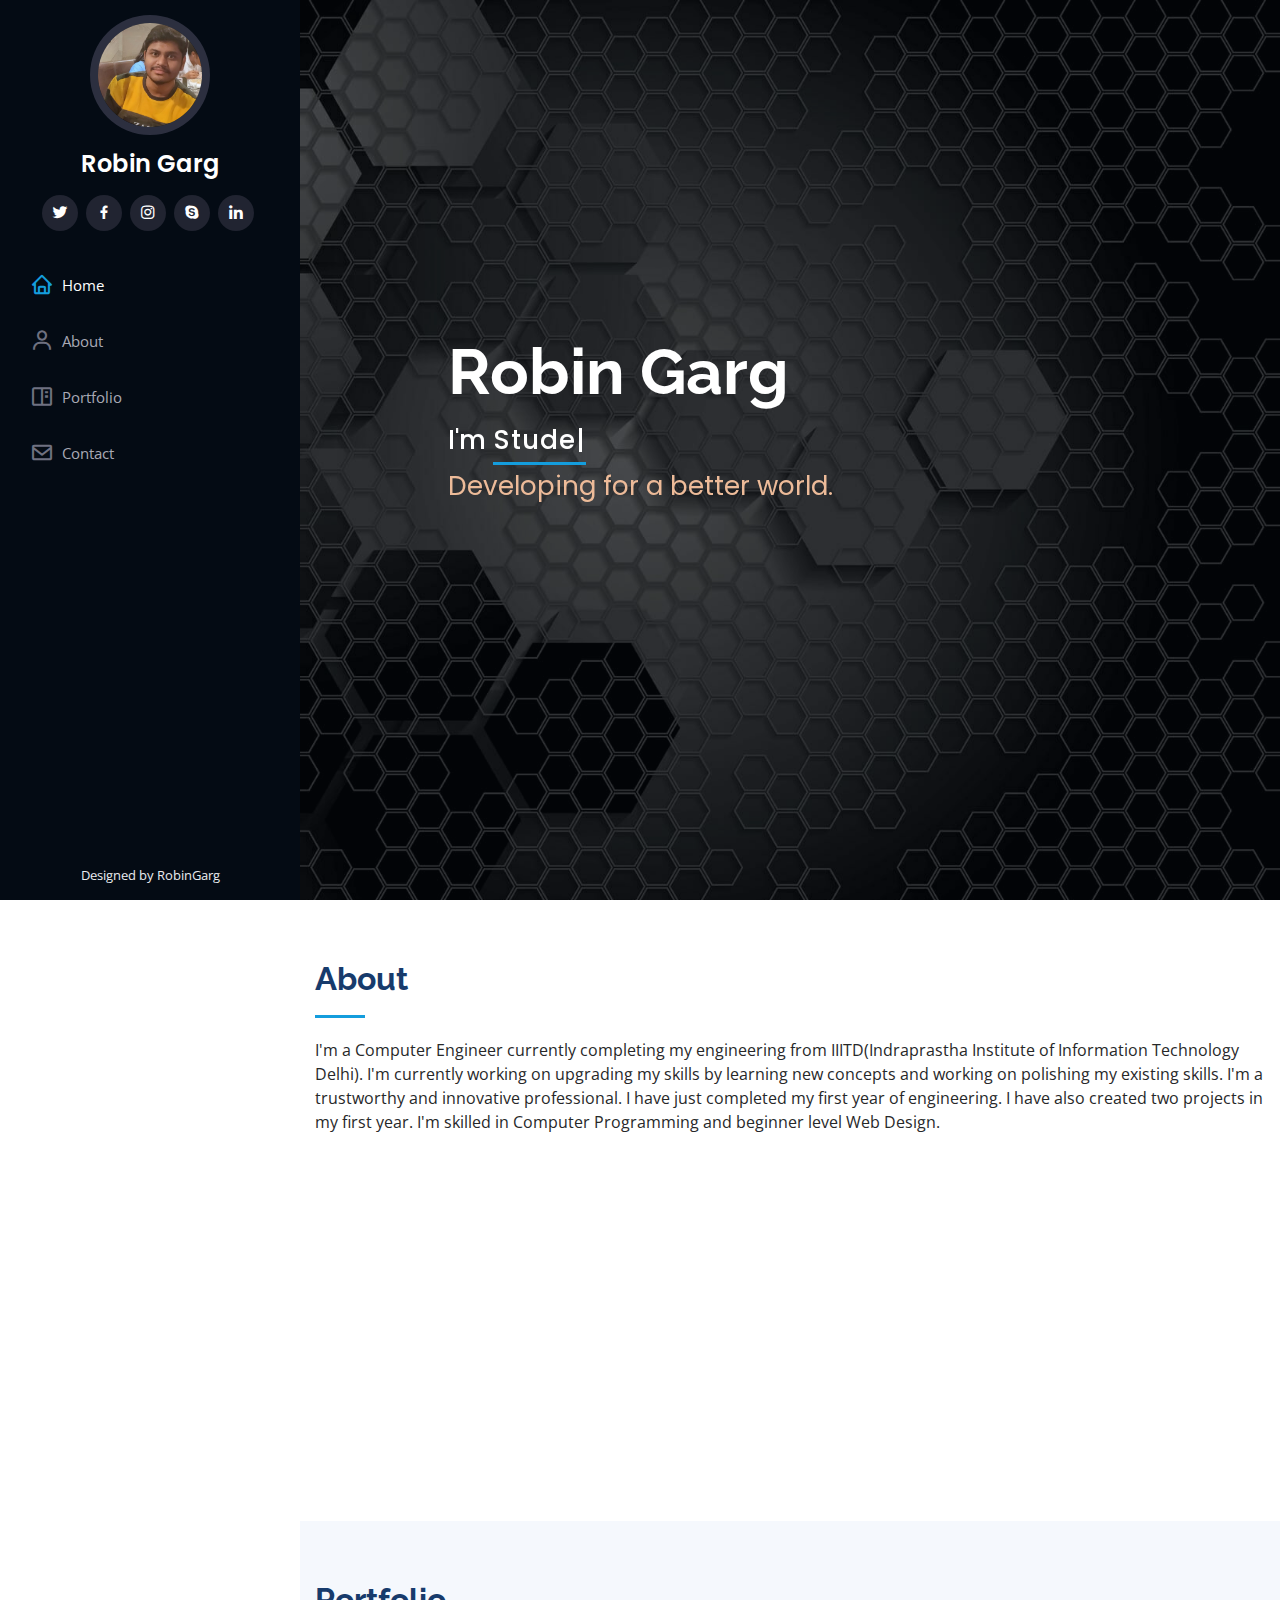
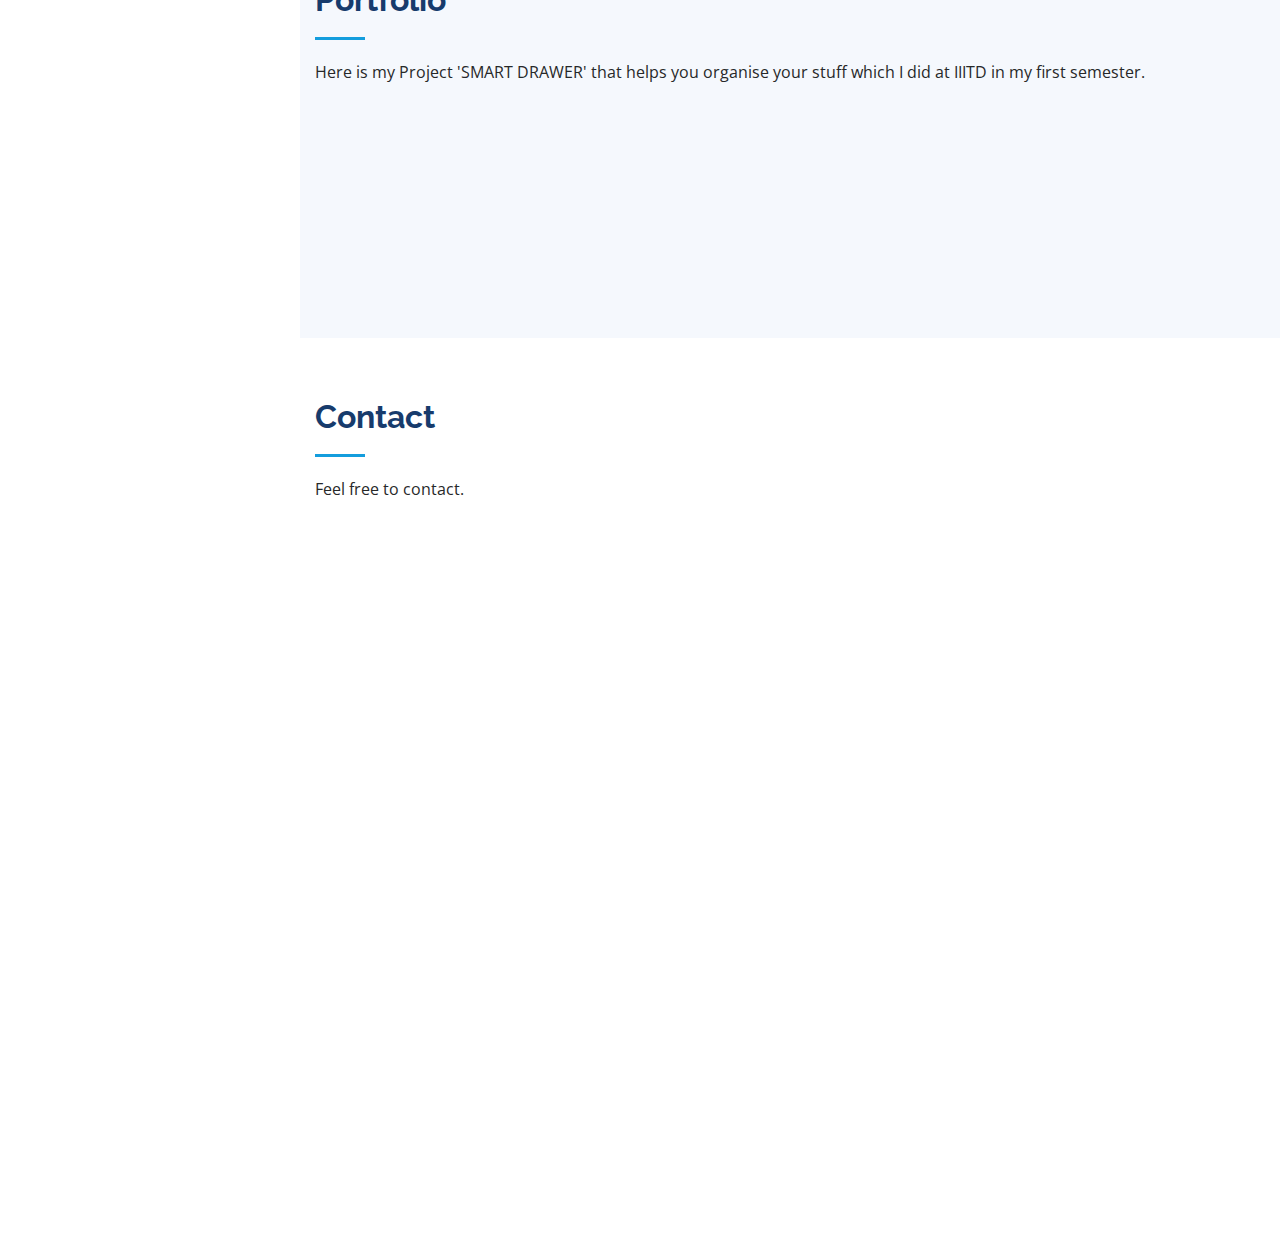
<file: index.html>
<!DOCTYPE html>
<html lang="en">

<head>
  <meta charset="utf-8">
  <meta content="width=device-width, initial-scale=1.0" name="viewport">

  <title>Robin Garg</title>
  <meta content="" name="descriptison">
  <meta content="" name="keywords">

  <!-- Favicons -->
  <link href="assets/img/favicon.jpg" rel="icon">
  <link href="assets/img/apple-touch-icon.jpg" rel="apple-touch-icon">

  <!-- Google Fonts -->
  <link href="https://fonts.googleapis.com/css?family=Open+Sans:300,300i,400,400i,600,600i,700,700i|Raleway:300,300i,400,400i,500,500i,600,600i,700,700i|Poppins:300,300i,400,400i,500,500i,600,600i,700,700i" rel="stylesheet">

  <!-- Vendor CSS Files -->
  <link href="assets/vendor/bootstrap/css/bootstrap.min.css" rel="stylesheet">
  <link href="assets/vendor/icofont/icofont.min.css" rel="stylesheet">
  <link href="assets/vendor/boxicons/css/boxicons.min.css" rel="stylesheet">
  <link href="assets/vendor/venobox/venobox.css" rel="stylesheet">
  <link href="assets/vendor/owl.carousel/assets/owl.carousel.min.css" rel="stylesheet">
  <link href="assets/vendor/aos/aos.css" rel="stylesheet">

  <!-- Template Main CSS File -->
  <link href="assets/css/style.css" rel="stylesheet">


</head>

<body>

  <!-- ======= Mobile nav toggle button ======= -->
  <button type="button" class="mobile-nav-toggle d-xl-none"><i class="icofont-navigation-menu"></i></button>

  <!-- ======= Header ======= -->
  <header id="header">
    <div class="d-flex flex-column">

      <div class="profile">
        <img src="assets/img/profile-img.jpeg" alt="" class="img-fluid rounded-circle">
        <h1 class="text-light"><a href="index.html">Robin Garg</a></h1>
        <div class="social-links mt-3 text-center">
          <a href="#" class="twitter"><i class="bx bxl-twitter"></i></a>
          <a href="#" class="facebook"><i class="bx bxl-facebook"></i></a>
          <a href="https://www.instagram.com/robiin_garg/" class="instagram"><i class="bx bxl-instagram"></i></a>
          <a href="#" class="google-plus"><i class="bx bxl-skype"></i></a>
          <a href="https://www.linkedin.com/in/robin-garg-86578b197/" class="linkedin"><i class="bx bxl-linkedin"></i></a>
        </div>
      </div>

      <nav class="nav-menu">
        <ul>
          <li class="active"><a href="index.html"><i class="bx bx-home"></i> <span>Home</span></a></li>
          <li><a href="#about"><i class="bx bx-user"></i> <span>About</span></a></li>
          <!-- <li><a href="#resume"><i class="bx bx-file-blank"></i> <span>Resume</span></a></li> -->
          <li><a href="#portfolio"><i class="bx bx-book-content"></i> Portfolio</a></li>
          <!-- <li><a href="#services"><i class="bx bx-server"></i> Services</a></li> -->
          <li><a href="#contact"><i class="bx bx-envelope"></i> Contact</a></li>

        </ul>
      </nav><!-- .nav-menu -->
      <button type="button" class="mobile-nav-toggle d-xl-none"><i class="icofont-navigation-menu"></i></button>

    </div>
  </header><!-- End Header -->

  <!-- ======= Hero Section ======= -->
  <section id="hero" class="d-flex flex-column justify-content-center align-items-center">
    <div class="hero-container" data-aos="fade-in">
      <h1>Robin Garg</h1>
      <h2>I'm <span class="typed" data-typed-items="Student, Developer"></span></h2>
      <p>Developing for a better world.</p>
    </div>
  </section><!-- End Hero -->

  <main id="main">

    <!-- ======= About Section ======= -->
    <section id="about" class="about">
      <div class="container">

        <div class="section-title">
          <h2>About</h2>
          <p>I'm a Computer Engineer currently completing my engineering from IIITD(Indraprastha Institute of Information Technology Delhi). I'm currently working on upgrading my skills by learning new concepts and working on polishing my existing skills. I'm a trustworthy and innovative professional. I have just completed my first year of engineering. I have also created two projects in my first year. I'm skilled in Computer Programming and beginner level Web Design. </p>
        </div>

        <div class="row">
          <div class="col-lg-4" data-aos="fade-right">
            <img src="assets/img/profile-img.jpeg" class="img-fluid" alt="">
          </div>
          <div class="col-lg-8 pt-4 pt-lg-0 content" data-aos="fade-left">
            <h3> Developer.</h3>
            
            <div class="row">
              <div class="col-lg-6">
                <ul>
                  <li><i class="icofont-rounded-right"></i> <strong>Birthday:</strong> 13 June 2000</li>
                  <li><i class="icofont-rounded-right"></i> <strong>Website:</strong> www.Robin-Garg23.github.io</li>
                  <li><i class="icofont-rounded-right"></i> <strong>Phone:</strong> +9196 5413 8482</li>
                  
                </ul>
              </div>
              <div class="col-lg-6">
                <ul>
                  <li><i class="icofont-rounded-right"></i> <strong>Age:</strong> 20</li>
                  <li><i class="icofont-rounded-right"></i> <strong>Degree:</strong> B.tech</li>
                  <li><i class="icofont-rounded-right"></i> <strong>City:</strong>New Delhi, India</li>
                  
                </ul>
              </div>
            </div>
            <p>
              
            </p>
          </div>
        </div>

      </div>
    </section><!-- End About Section -->

    <!-- ======= Portfolio Section ======= --> 
    <section id="portfolio" class="portfolio section-bg">
      <div class="container">

        <div class="section-title">
          <h2>Portfolio</h2>
          <p>Here is my Project 'SMART DRAWER' that helps you organise your stuff which I did at IIITD in my first semester. </p>
        </div>

        <div class="row portfolio-container" data-aos="fade-up" data-aos-delay="100">

          <div class="col-lg-4 col-md-6 portfolio-item ">
            <div class="portfolio-wrap">
              <img src="assets/img/portfolio/portfolio-1.png" class="img-fluid" alt="">

              <div class="portfolio-links">
                <a href="assets/img/portfolio/portfolio-1.png" data-gall="portfolioGallery" class="venobox" title="Zoom"><i class="bx bx-plus"></i></a>
                <a href="Major-Project.html" title="More Details"><i class="bx bx-link"></i></a>
              </div>
            </div>
          </div>

          

        </div>

      </div>
    </section> <!-- End Portfolio Section -->

    <!-- ======= Contact Section ======= -->
    <section id="contact" class="contact">
      <div class="container">

        <div class="section-title">
          <h2>Contact</h2>
          <p>Feel free to contact.</p>
        </div>

        <div class="row" data-aos="fade-in">

          <div class="col-lg-5 d-flex align-items-stretch">
            <div class="info">
              <div class="address">
                <i class="icofont-google-map"></i>
                <h4>Location:</h4>
                <p>New Delhi, India, 110062</p>
              </div>

              <div class="email">
                <i class="icofont-envelope"></i>
                <h4>Email:</h4>
                <p>Robin19092@iiitd.ac.in</p>
              </div>

             <!--  <div class="phone">
                <i class="icofont-phone"></i>
                <h4>Call:</h4>
                <p>+1 5589 55488 55s</p>
              </div> -->

              <iframe src="https://maps.google.com/maps?width=100%&height=600&hl=en&q=New%20Delhi+(Your%20Business%20Name)&ie=UTF8&t=&z=14&iwloc=B&output=embed" frameborder="0" style="border:0; width: 100%; height: 290px;" allowfullscreen></iframe>

            </div>

          </div>

          <div class="col-lg-7 mt-5 mt-lg-0 d-flex align-items-stretch">
            <form action="forms/contact.php" method="post" role="form" class="php-email-form">
              <div class="form-row">
                <div class="form-group col-md-6">
                  <label for="name">Your Name</label>
                  <input type="text" name="name" class="form-control" id="name" data-rule="minlen:4" data-msg="Please enter at least 4 chars" />
                  <div class="validate"></div>
                </div>
                <div class="form-group col-md-6">
                  <label for="name">Your Email</label>
                  <input type="email" class="form-control" name="email" id="email" data-rule="email" data-msg="Please enter a valid email" />
                  <div class="validate"></div>
                </div>
              </div>
              <div class="form-group">
                <label for="name">Subject</label>
                <input type="text" class="form-control" name="subject" id="subject" data-rule="minlen:4" data-msg="Please enter at least 8 chars of subject" />
                <div class="validate"></div>
              </div>
              <div class="form-group">
                <label for="name">Message</label>
                <textarea class="form-control" name="message" rows="10" data-rule="required" data-msg="Please write something for us"></textarea>
                <div class="validate"></div>
              </div>
              <div class="mb-3">
                <div class="loading">Loading</div>
                <div class="error-message"></div>
                <div class="sent-message">Your message has been sent. Thank you!</div>
              </div>
              <div class="text-center"><button type="submit">Send Message</button></div>
            </form>
          </div>

        </div>

      </div>
    </section><!-- End Contact Section -->

  </main><!-- End #main -->

  <!-- ======= Footer ======= -->
  <footer id="footer">
    <div class="container">
      <!-- <div class="copyright">
        &copy; Copyright <strong><span>iPortfolio</span></strong>
      </div> -->
      <div class="credits">
    
        Designed by RobinGarg
      </div>
    </div>
  </footer><!-- End  Footer -->

  <a href="#" class="back-to-top"><i class="icofont-simple-up"></i></a>

  <!-- Vendor JS Files -->
  <script src="assets/vendor/jquery/jquery.min.js"></script>
  <script src="assets/vendor/bootstrap/js/bootstrap.bundle.min.js"></script>
  <script src="assets/vendor/jquery.easing/jquery.easing.min.js"></script>
  <script src="assets/vendor/php-email-form/validate.js"></script>
  <script src="assets/vendor/waypoints/jquery.waypoints.min.js"></script>
  <script src="assets/vendor/counterup/counterup.min.js"></script>
  <script src="assets/vendor/isotope-layout/isotope.pkgd.min.js"></script>
  <script src="assets/vendor/venobox/venobox.min.js"></script>
  <script src="assets/vendor/owl.carousel/owl.carousel.min.js"></script>
  <script src="assets/vendor/typed.js/typed.min.js"></script>
  <script src="assets/vendor/aos/aos.js"></script>

  <!-- Template Main JS File -->
  <script src="assets/js/main.js"></script>

</body>

</html>
</file>
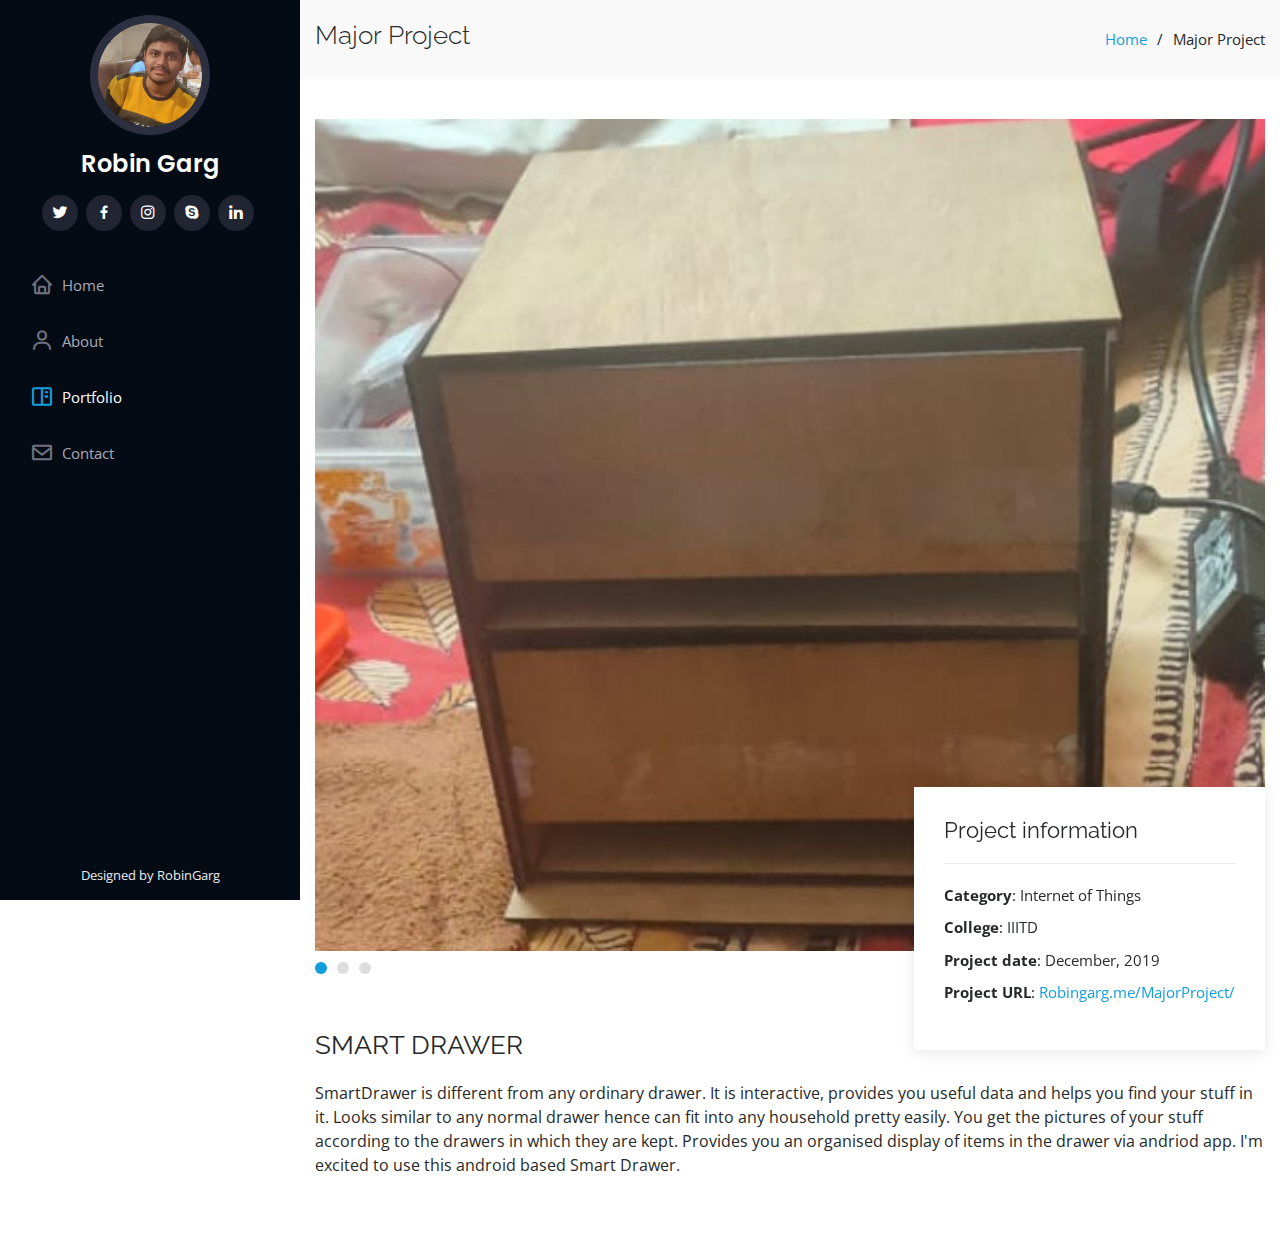
<file: Major-Project.html>
<!DOCTYPE html>
<html lang="en">

<head>
  <meta charset="utf-8">
  <meta content="width=device-width, initial-scale=1.0" name="viewport">

  <title>Major Project</title>
  <meta content="" name="descriptison">
  <meta content="" name="keywords">

  <!-- Favicons -->
  <link href="assets/img/favicon.jpg" rel="icon">
  <link href="assets/img/apple-touch-icon.jpg" rel="apple-touch-icon">

  <!-- Google Fonts -->
  <link href="https://fonts.googleapis.com/css?family=Open+Sans:300,300i,400,400i,600,600i,700,700i|Raleway:300,300i,400,400i,500,500i,600,600i,700,700i|Poppins:300,300i,400,400i,500,500i,600,600i,700,700i" rel="stylesheet">

  <!-- Vendor CSS Files -->
  <link href="assets/vendor/bootstrap/css/bootstrap.min.css" rel="stylesheet">
  <link href="assets/vendor/icofont/icofont.min.css" rel="stylesheet">
  <link href="assets/vendor/boxicons/css/boxicons.min.css" rel="stylesheet">
  <link href="assets/vendor/venobox/venobox.css" rel="stylesheet">
  <link href="assets/vendor/owl.carousel/assets/owl.carousel.min.css" rel="stylesheet">
  <link href="assets/vendor/aos/aos.css" rel="stylesheet">

  <!-- Template Main CSS File -->
  <link href="assets/css/style.css" rel="stylesheet">

  <!-- =======================================================
  * Template Name: iPortfolio - v1.3.0
  * Template URL: https://bootstrapmade.com/iportfolio-bootstrap-portfolio-websites-template/
  * Author: BootstrapMade.com
  * License: https://bootstrapmade.com/license/
  ======================================================== -->
</head>

<body>

  <!-- ======= Mobile nav toggle button ======= -->
  <button type="button" class="mobile-nav-toggle d-xl-none"><i class="icofont-navigation-menu"></i></button>

  <!-- ======= Header ======= -->
  <header id="header">
    <div class="d-flex flex-column">

      <div class="profile">
        <img src="assets/img/profile-img.jpeg" alt="" class="img-fluid rounded-circle">
        <h1 class="text-light"><a href="index.html">Robin Garg</a></h1>
        <div class="social-links mt-3 text-center">
          <a href="#" class="twitter"><i class="bx bxl-twitter"></i></a>
          <a href="#" class="facebook"><i class="bx bxl-facebook"></i></a>
          <a href="https://www.instagram.com/robiin_garg/" class="instagram"><i class="bx bxl-instagram"></i></a>
          <a href="#" class="google-plus"><i class="bx bxl-skype"></i></a>
          <a href="https://www.linkedin.com/in/robin-garg-86578b197/" class="linkedin"><i class="bx bxl-linkedin"></i></a>
        </div>
      </div>

      <nav class="nav-menu">
        <ul>
          <li><a href="index.html"><i class="bx bx-home"></i> <span>Home</span></a></li>
          <li><a href="#about"><i class="bx bx-user"></i> <span>About</span></a></li>
          <!-- <li><a href="#resume"><i class="bx bx-file-blank"></i> <span>Resume</span></a></li> -->
          <li class="active"><a href="#portfolio"><i class="bx bx-book-content"></i> Portfolio</a></li>
          
          <!-- <li><a href="#services"><i class="bx bx-server"></i> Services</a></li> -->
          <li><a href="#contact"><i class="bx bx-envelope"></i> Contact</a></li>

        </ul>
      </nav><!-- .nav-menu -->
      <button type="button" class="mobile-nav-toggle d-xl-none"><i class="icofont-navigation-menu"></i></button>

    </div>
  </header><!-- End Header -->

  <main id="main">

    <!-- ======= Breadcrumbs ======= -->
    <section id="breadcrumbs" class="breadcrumbs">
      <div class="container">

        <div class="d-flex justify-content-between align-items-center">
          <h2>Major Project</h2>
          <ol>
            <li><a href="index.html">Home</a></li>
            <li>Major Project</li>
          </ol>
        </div>

      </div>
    </section><!-- End Breadcrumbs -->

    <!-- ======= Portfolio Details Section ======= -->
    <section id="portfolio-details" class="portfolio-details">
      <div class="container">

        <div class="portfolio-details-container">

          <div class="owl-carousel portfolio-details-carousel">
            <img src="assets/img/portfolio-details-1.png" class="img-fluid" alt="">
            <img src="assets/img/portfolio-details-2.png" class="img-fluid" alt="">
            <img src="assets/img/portfolio-details-3.png" class="img-fluid" alt="">
          </div>

          <div class="portfolio-info">
            <h3>Project information</h3>
            <ul>
              <li><strong>Category</strong>: Internet of Things</li>
              <li><strong>College</strong>: IIITD</li>
              <li><strong>Project date</strong>: December, 2019</li>
              <li><strong>Project URL</strong>: <a href="https://utkarshdubey.me/MajorProject/">Robingarg.me/MajorProject/</a></li>
            </ul>
          </div>

        </div>

        <div class="portfolio-description">
          <h2>SMART DRAWER </h2>
          <p>
            SmartDrawer is different from any ordinary drawer. It is interactive, provides you useful data and helps you find your stuff in it. Looks similar to any normal drawer hence can fit into any household pretty easily. You get the pictures of your stuff according to the drawers in which they are kept. Provides you an organised display of items in the drawer via andriod app. I'm excited to use this android based Smart Drawer.
          </p>
        </div>

      </div>
    </section><!-- End Portfolio Details Section -->

  </main><!-- End #main -->

  <!-- ======= Footer ======= -->
  <footer id="footer">
    <div class="container">
      <!-- <div class="copyright">
        &copy; Copyright <strong><span>iPortfolio</span></strong>
      </div> -->
      <div class="credits">
    
        Designed by RobinGarg
      </div>
    </div>
  </footer><!-- End  Footer -->

  <a href="#" class="back-to-top"><i class="icofont-simple-up"></i></a>

  <!-- Vendor JS Files -->
  <script src="assets/vendor/jquery/jquery.min.js"></script>
  <script src="assets/vendor/bootstrap/js/bootstrap.bundle.min.js"></script>
  <script src="assets/vendor/jquery.easing/jquery.easing.min.js"></script>
  <script src="assets/vendor/php-email-form/validate.js"></script>
  <script src="assets/vendor/waypoints/jquery.waypoints.min.js"></script>
  <script src="assets/vendor/counterup/counterup.min.js"></script>
  <script src="assets/vendor/isotope-layout/isotope.pkgd.min.js"></script>
  <script src="assets/vendor/venobox/venobox.min.js"></script>
  <script src="assets/vendor/owl.carousel/owl.carousel.min.js"></script>
  <script src="assets/vendor/typed.js/typed.min.js"></script>
  <script src="assets/vendor/aos/aos.js"></script>

  <!-- Template Main JS File -->
  <script src="assets/js/main.js"></script>

</body>

</html>
</file>
<file: assets/vendor/venobox/venobox.css>
/* ------ venobox.css --------*/
.vbox-overlay *, .vbox-overlay *:before, .vbox-overlay *:after{
    -webkit-backface-visibility: hidden;
    -webkit-box-sizing:border-box;
    -moz-box-sizing:border-box;
    box-sizing:border-box;
}
.vbox-overlay * { 
    -webkit-backface-visibility: visible;
    backface-visibility: visible;
}
.vbox-overlay{
    display: -webkit-flex;
    display: flex;
    -webkit-flex-direction: column;
    flex-direction: column;
    -webkit-justify-content: center;
    justify-content: center;
    -webkit-align-items: center;
    align-items: center;
    position: fixed;
    left: 0;
    top: 0;
    bottom: 0;
    right: 0;
    z-index: 999999;
}

/* ----- navigation ----- */
.vbox-title{
    width: 100%;
    height: 40px;
    float: left;
    text-align: center;
    line-height: 28px;
    font-size: 12px;
    padding: 6px 50px;
    overflow: hidden;
    position: fixed;
    display: none;
    left: 0;
    z-index: 89;
}
.vbox-close{
    cursor: pointer;
    position: fixed;
    top: -1px;
    right: 0;
    width: 50px;
    height: 40px;
    padding: 6px;
    display: block;
    background-position:10px center;
    overflow: hidden;
    font-size: 24px;
    line-height: 1;
    text-align: center;
    z-index: 99;
}
.vbox-left{
    cursor: pointer;
    position: fixed;
    left: 0;
    height: 40px;
    overflow: hidden;
    line-height: 28px;
    font-size: 12px;
    z-index: 99;
    display: flex;
    align-items:center;
}
.vbox-num{
    display: inline-block;
    margin: 6px 0 6px 15px;
}
/* ----- Social share ----- */
.vbox-share{
    line-height: 28px;
    font-size: 12px;
    overflow: hidden;
    position: fixed;
    left: 0;
    z-index: 98;
    display: flex;
    align-items:center;
    justify-content: center;
    width: 100%;
    text-align: center;
}
.vbox-share svg{
    max-height: 28px;
    width: 28px;
    z-index: 10;
    margin-left: 12px;
    margin-top: 6px;
    margin-bottom: 6px;
    vertical-align: middle;
}


/* ----- navigation ARROWS ----- */
.vbox-next, .vbox-prev{
    position: fixed;
    top: 50%;
    margin-top: -15px;
    overflow: hidden;
    cursor: pointer;
    display: block;
    width: 45px;
    height: 45px;
    z-index: 99;
}
.vbox-next span, .vbox-prev span{
    position: relative;
    width: 20px;
    height: 20px;
    border: 2px solid transparent;
    border-top-color: #B6B6B6;
    border-right-color: #B6B6B6;
    text-indent: -100px;
    position: absolute;
    top: 8px;
    display: block;
}
.vbox-prev{
    left: 15px;
}
.vbox-next{
    right: 15px;
}
.vbox-prev span{
    left: 10px;
    -ms-transform: rotate(-135deg);
    -webkit-transform: rotate(-135deg);
    transform: rotate(-135deg);
}
.vbox-next span{
    -ms-transform: rotate(45deg);
    -webkit-transform: rotate(45deg);
    transform: rotate(45deg);
    right: 10px;
}
/* ------- inline window ------ */
.vbox-inline{
    width: 420px;
    height: 315px;
    height: 70vh;
    padding: 10px;
    background: #fff;
    margin: 0 auto;
    overflow: auto;
    text-align: left;
}
/* ------- Video & iFrames window ------ */
.venoframe{
    max-width: 100%;
    width: 100%;
    border: none;
    width: 100%;
    height: 260px;
    height: 70vh;
}
.venoframe.vbvid{
    height: 260px;
}
@media (min-width: 768px) {
    .venoframe, .vbox-inline{
        width: 90%;
        height: 360px;
        height: 70vh;
    }
    .venoframe.vbvid{
        width: 640px;
        height: 360px;
    }
}
@media (min-width: 992px) {
    .venoframe, .vbox-inline{
        max-width: 1200px;
        width: 80%;
        height: 540px;
        height: 70vh;
    }
    .venoframe.vbvid{
        width: 960px;
        height: 540px;
    }
}
/* 
Please do NOT edit this part! 
or at least read this note: http://i.imgur.com/7C0ws9e.gif
*/
.vbox-open{
    overflow: hidden;
}
.vbox-container{
    position: absolute;
    left: 0;
    right: 0;
    top: 0;
    bottom: 0;
    overflow-x: hidden;
    overflow-y: scroll;
    overflow-scrolling: touch;
    -webkit-overflow-scrolling: touch;
    z-index: 20;
    max-height: 100%;

}

.vbox-content{
    text-align: center;
    float: left;
    width: 100%;
    position: relative;
    overflow: hidden;
    padding: 20px 4%;
}
.vbox-container img{
    max-width: 100%;
    height: auto;
}
.vbox-figlio{
    box-shadow: 0 0 12px rgba(0,0,0,0.19), 0 6px 6px rgba(0,0,0,0.23);
    max-width: 100%;
    text-align: initial;
}
img.vbox-figlio{
    -webkit-user-select: none;
-khtml-user-select: none;
-moz-user-select: none;
-o-user-select: none;
user-select: none;
}
.vbox-content.swipe-left{
    margin-left: -200px !important;
}
.vbox-content.swipe-right{
    margin-left: 200px !important;
}
.vbox-animated{
    webkit-transition: margin 300ms ease-out;
    transition: margin 300ms ease-out;
}

/* ---------- preloader ----------
 * SPINKIT 
 * http://tobiasahlin.com/spinkit/
-------------------------------- */
.sk-double-bounce,.sk-rotating-plane{width:40px;height:40px;margin:40px auto}.sk-rotating-plane{background-color:#333;-webkit-animation:sk-rotatePlane 1.2s infinite ease-in-out;animation:sk-rotatePlane 1.2s infinite ease-in-out}@-webkit-keyframes sk-rotatePlane{0%{-webkit-transform:perspective(120px) rotateX(0) rotateY(0);transform:perspective(120px) rotateX(0) rotateY(0)}50%{-webkit-transform:perspective(120px) rotateX(-180.1deg) rotateY(0);transform:perspective(120px) rotateX(-180.1deg) rotateY(0)}100%{-webkit-transform:perspective(120px) rotateX(-180deg) rotateY(-179.9deg);transform:perspective(120px) rotateX(-180deg) rotateY(-179.9deg)}}@keyframes sk-rotatePlane{0%{-webkit-transform:perspective(120px) rotateX(0) rotateY(0);transform:perspective(120px) rotateX(0) rotateY(0)}50%{-webkit-transform:perspective(120px) rotateX(-180.1deg) rotateY(0);transform:perspective(120px) rotateX(-180.1deg) rotateY(0)}100%{-webkit-transform:perspective(120px) rotateX(-180deg) rotateY(-179.9deg);transform:perspective(120px) rotateX(-180deg) rotateY(-179.9deg)}}.sk-double-bounce{position:relative}.sk-double-bounce .sk-child{width:100%;height:100%;border-radius:50%;background-color:#333;opacity:.6;position:absolute;top:0;left:0;-webkit-animation:sk-doubleBounce 2s infinite ease-in-out;animation:sk-doubleBounce 2s infinite ease-in-out}.sk-chasing-dots .sk-child,.sk-spinner-pulse,.sk-three-bounce .sk-child{background-color:#333;border-radius:100%}.sk-double-bounce .sk-double-bounce2{-webkit-animation-delay:-1s;animation-delay:-1s}@-webkit-keyframes sk-doubleBounce{0%,100%{-webkit-transform:scale(0);transform:scale(0)}50%{-webkit-transform:scale(1);transform:scale(1)}}@keyframes sk-doubleBounce{0%,100%{-webkit-transform:scale(0);transform:scale(0)}50%{-webkit-transform:scale(1);transform:scale(1)}}.sk-wave{margin:40px auto;width:50px;height:40px;text-align:center;font-size:10px}.sk-wave .sk-rect{background-color:#333;height:100%;width:6px;display:inline-block;-webkit-animation:sk-waveStretchDelay 1.2s infinite ease-in-out;animation:sk-waveStretchDelay 1.2s infinite ease-in-out}.sk-wave .sk-rect1{-webkit-animation-delay:-1.2s;animation-delay:-1.2s}.sk-wave .sk-rect2{-webkit-animation-delay:-1.1s;animation-delay:-1.1s}.sk-wave .sk-rect3{-webkit-animation-delay:-1s;animation-delay:-1s}.sk-wave .sk-rect4{-webkit-animation-delay:-.9s;animation-delay:-.9s}.sk-wave .sk-rect5{-webkit-animation-delay:-.8s;animation-delay:-.8s}@-webkit-keyframes sk-waveStretchDelay{0%,100%,40%{-webkit-transform:scaleY(.4);transform:scaleY(.4)}20%{-webkit-transform:scaleY(1);transform:scaleY(1)}}@keyframes sk-waveStretchDelay{0%,100%,40%{-webkit-transform:scaleY(.4);transform:scaleY(.4)}20%{-webkit-transform:scaleY(1);transform:scaleY(1)}}.sk-wandering-cubes{margin:40px auto;width:40px;height:40px;position:relative}.sk-wandering-cubes .sk-cube{background-color:#333;width:10px;height:10px;position:absolute;top:0;left:0;-webkit-animation:sk-wanderingCube 1.8s ease-in-out -1.8s infinite both;animation:sk-wanderingCube 1.8s ease-in-out -1.8s infinite both}.sk-chasing-dots,.sk-spinner-pulse{width:40px;height:40px;margin:40px auto}.sk-wandering-cubes .sk-cube2{-webkit-animation-delay:-.9s;animation-delay:-.9s}@-webkit-keyframes sk-wanderingCube{0%{-webkit-transform:rotate(0);transform:rotate(0)}25%{-webkit-transform:translateX(30px) rotate(-90deg) scale(.5);transform:translateX(30px) rotate(-90deg) scale(.5)}50%{-webkit-transform:translateX(30px) translateY(30px) rotate(-179deg);transform:translateX(30px) translateY(30px) rotate(-179deg)}50.1%{-webkit-transform:translateX(30px) translateY(30px) rotate(-180deg);transform:translateX(30px) translateY(30px) rotate(-180deg)}75%{-webkit-transform:translateX(0) translateY(30px) rotate(-270deg) scale(.5);transform:translateX(0) translateY(30px) rotate(-270deg) scale(.5)}100%{-webkit-transform:rotate(-360deg);transform:rotate(-360deg)}}@keyframes sk-wanderingCube{0%{-webkit-transform:rotate(0);transform:rotate(0)}25%{-webkit-transform:translateX(30px) rotate(-90deg) scale(.5);transform:translateX(30px) rotate(-90deg) scale(.5)}50%{-webkit-transform:translateX(30px) translateY(30px) rotate(-179deg);transform:translateX(30px) translateY(30px) rotate(-179deg)}50.1%{-webkit-transform:translateX(30px) translateY(30px) rotate(-180deg);transform:translateX(30px) translateY(30px) rotate(-180deg)}75%{-webkit-transform:translateX(0) translateY(30px) rotate(-270deg) scale(.5);transform:translateX(0) translateY(30px) rotate(-270deg) scale(.5)}100%{-webkit-transform:rotate(-360deg);transform:rotate(-360deg)}}.sk-spinner-pulse{-webkit-animation:sk-pulseScaleOut 1s infinite ease-in-out;animation:sk-pulseScaleOut 1s infinite ease-in-out}@-webkit-keyframes sk-pulseScaleOut{0%{-webkit-transform:scale(0);transform:scale(0)}100%{-webkit-transform:scale(1);transform:scale(1);opacity:0}}@keyframes sk-pulseScaleOut{0%{-webkit-transform:scale(0);transform:scale(0)}100%{-webkit-transform:scale(1);transform:scale(1);opacity:0}}.sk-chasing-dots{position:relative;text-align:center;-webkit-animation:sk-chasingDotsRotate 2s infinite linear;animation:sk-chasingDotsRotate 2s infinite linear}.sk-chasing-dots .sk-child{width:60%;height:60%;display:inline-block;position:absolute;top:0;-webkit-animation:sk-chasingDotsBounce 2s infinite ease-in-out;animation:sk-chasingDotsBounce 2s infinite ease-in-out}.sk-chasing-dots .sk-dot2{top:auto;bottom:0;-webkit-animation-delay:-1s;animation-delay:-1s}@-webkit-keyframes sk-chasingDotsRotate{100%{-webkit-transform:rotate(360deg);transform:rotate(360deg)}}@keyframes sk-chasingDotsRotate{100%{-webkit-transform:rotate(360deg);transform:rotate(360deg)}}@-webkit-keyframes sk-chasingDotsBounce{0%,100%{-webkit-transform:scale(0);transform:scale(0)}50%{-webkit-transform:scale(1);transform:scale(1)}}@keyframes sk-chasingDotsBounce{0%,100%{-webkit-transform:scale(0);transform:scale(0)}50%{-webkit-transform:scale(1);transform:scale(1)}}.sk-three-bounce{margin:40px auto;width:80px;text-align:center}.sk-three-bounce .sk-child{width:20px;height:20px;display:inline-block;-webkit-animation:sk-three-bounce 1.4s ease-in-out 0s infinite both;animation:sk-three-bounce 1.4s ease-in-out 0s infinite both}.sk-circle .sk-child:before,.sk-fading-circle .sk-circle:before{display:block;border-radius:100%;content:'';background-color:#333}.sk-three-bounce .sk-bounce1{-webkit-animation-delay:-.32s;animation-delay:-.32s}.sk-three-bounce .sk-bounce2{-webkit-animation-delay:-.16s;animation-delay:-.16s}@-webkit-keyframes sk-three-bounce{0%,100%,80%{-webkit-transform:scale(0);transform:scale(0)}40%{-webkit-transform:scale(1);transform:scale(1)}}@keyframes sk-three-bounce{0%,100%,80%{-webkit-transform:scale(0);transform:scale(0)}40%{-webkit-transform:scale(1);transform:scale(1)}}.sk-circle{margin:40px auto;width:40px;height:40px;position:relative}.sk-circle .sk-child{width:100%;height:100%;position:absolute;left:0;top:0}.sk-circle .sk-child:before{margin:0 auto;width:15%;height:15%;-webkit-animation:sk-circleBounceDelay 1.2s infinite ease-in-out both;animation:sk-circleBounceDelay 1.2s infinite ease-in-out both}.sk-circle .sk-circle2{-webkit-transform:rotate(30deg);-ms-transform:rotate(30deg);transform:rotate(30deg)}.sk-circle .sk-circle3{-webkit-transform:rotate(60deg);-ms-transform:rotate(60deg);transform:rotate(60deg)}.sk-circle .sk-circle4{-webkit-transform:rotate(90deg);-ms-transform:rotate(90deg);transform:rotate(90deg)}.sk-circle .sk-circle5{-webkit-transform:rotate(120deg);-ms-transform:rotate(120deg);transform:rotate(120deg)}.sk-circle .sk-circle6{-webkit-transform:rotate(150deg);-ms-transform:rotate(150deg);transform:rotate(150deg)}.sk-circle .sk-circle7{-webkit-transform:rotate(180deg);-ms-transform:rotate(180deg);transform:rotate(180deg)}.sk-circle .sk-circle8{-webkit-transform:rotate(210deg);-ms-transform:rotate(210deg);transform:rotate(210deg)}.sk-circle .sk-circle9{-webkit-transform:rotate(240deg);-ms-transform:rotate(240deg);transform:rotate(240deg)}.sk-circle .sk-circle10{-webkit-transform:rotate(270deg);-ms-transform:rotate(270deg);transform:rotate(270deg)}.sk-circle .sk-circle11{-webkit-transform:rotate(300deg);-ms-transform:rotate(300deg);transform:rotate(300deg)}.sk-circle .sk-circle12{-webkit-transform:rotate(330deg);-ms-transform:rotate(330deg);transform:rotate(330deg)}.sk-circle .sk-circle2:before{-webkit-animation-delay:-1.1s;animation-delay:-1.1s}.sk-circle .sk-circle3:before{-webkit-animation-delay:-1s;animation-delay:-1s}.sk-circle .sk-circle4:before{-webkit-animation-delay:-.9s;animation-delay:-.9s}.sk-circle .sk-circle5:before{-webkit-animation-delay:-.8s;animation-delay:-.8s}.sk-circle .sk-circle6:before{-webkit-animation-delay:-.7s;animation-delay:-.7s}.sk-circle .sk-circle7:before{-webkit-animation-delay:-.6s;animation-delay:-.6s}.sk-circle .sk-circle8:before{-webkit-animation-delay:-.5s;animation-delay:-.5s}.sk-circle .sk-circle9:before{-webkit-animation-delay:-.4s;animation-delay:-.4s}.sk-circle .sk-circle10:before{-webkit-animation-delay:-.3s;animation-delay:-.3s}.sk-circle .sk-circle11:before{-webkit-animation-delay:-.2s;animation-delay:-.2s}.sk-circle .sk-circle12:before{-webkit-animation-delay:-.1s;animation-delay:-.1s}@-webkit-keyframes sk-circleBounceDelay{0%,100%,80%{-webkit-transform:scale(0);transform:scale(0)}40%{-webkit-transform:scale(1);transform:scale(1)}}@keyframes sk-circleBounceDelay{0%,100%,80%{-webkit-transform:scale(0);transform:scale(0)}40%{-webkit-transform:scale(1);transform:scale(1)}}.sk-cube-grid{width:40px;height:40px;margin:40px auto}.sk-cube-grid .sk-cube{width:33.33%;height:33.33%;background-color:#333;float:left;-webkit-animation:sk-cubeGridScaleDelay 1.3s infinite ease-in-out;animation:sk-cubeGridScaleDelay 1.3s infinite ease-in-out}.sk-cube-grid .sk-cube1{-webkit-animation-delay:.2s;animation-delay:.2s}.sk-cube-grid .sk-cube2{-webkit-animation-delay:.3s;animation-delay:.3s}.sk-cube-grid .sk-cube3{-webkit-animation-delay:.4s;animation-delay:.4s}.sk-cube-grid .sk-cube4{-webkit-animation-delay:.1s;animation-delay:.1s}.sk-cube-grid .sk-cube5{-webkit-animation-delay:.2s;animation-delay:.2s}.sk-cube-grid .sk-cube6{-webkit-animation-delay:.3s;animation-delay:.3s}.sk-cube-grid .sk-cube7{-webkit-animation-delay:0ms;animation-delay:0ms}.sk-cube-grid .sk-cube8{-webkit-animation-delay:.1s;animation-delay:.1s}.sk-cube-grid .sk-cube9{-webkit-animation-delay:.2s;animation-delay:.2s}@-webkit-keyframes sk-cubeGridScaleDelay{0%,100%,70%{-webkit-transform:scale3D(1,1,1);transform:scale3D(1,1,1)}35%{-webkit-transform:scale3D(0,0,1);transform:scale3D(0,0,1)}}@keyframes sk-cubeGridScaleDelay{0%,100%,70%{-webkit-transform:scale3D(1,1,1);transform:scale3D(1,1,1)}35%{-webkit-transform:scale3D(0,0,1);transform:scale3D(0,0,1)}}.sk-fading-circle{margin:40px auto;width:40px;height:40px;position:relative}.sk-fading-circle .sk-circle{width:100%;height:100%;position:absolute;left:0;top:0}.sk-fading-circle .sk-circle:before{margin:0 auto;width:15%;height:15%;-webkit-animation:sk-circleFadeDelay 1.2s infinite ease-in-out both;animation:sk-circleFadeDelay 1.2s infinite ease-in-out both}.sk-fading-circle .sk-circle2{-webkit-transform:rotate(30deg);-ms-transform:rotate(30deg);transform:rotate(30deg)}.sk-fading-circle .sk-circle3{-webkit-transform:rotate(60deg);-ms-transform:rotate(60deg);transform:rotate(60deg)}.sk-fading-circle .sk-circle4{-webkit-transform:rotate(90deg);-ms-transform:rotate(90deg);transform:rotate(90deg)}.sk-fading-circle .sk-circle5{-webkit-transform:rotate(120deg);-ms-transform:rotate(120deg);transform:rotate(120deg)}.sk-fading-circle .sk-circle6{-webkit-transform:rotate(150deg);-ms-transform:rotate(150deg);transform:rotate(150deg)}.sk-fading-circle .sk-circle7{-webkit-transform:rotate(180deg);-ms-transform:rotate(180deg);transform:rotate(180deg)}.sk-fading-circle .sk-circle8{-webkit-transform:rotate(210deg);-ms-transform:rotate(210deg);transform:rotate(210deg)}.sk-fading-circle .sk-circle9{-webkit-transform:rotate(240deg);-ms-transform:rotate(240deg);transform:rotate(240deg)}.sk-fading-circle .sk-circle10{-webkit-transform:rotate(270deg);-ms-transform:rotate(270deg);transform:rotate(270deg)}.sk-fading-circle .sk-circle11{-webkit-transform:rotate(300deg);-ms-transform:rotate(300deg);transform:rotate(300deg)}.sk-fading-circle .sk-circle12{-webkit-transform:rotate(330deg);-ms-transform:rotate(330deg);transform:rotate(330deg)}.sk-fading-circle .sk-circle2:before{-webkit-animation-delay:-1.1s;animation-delay:-1.1s}.sk-fading-circle .sk-circle3:before{-webkit-animation-delay:-1s;animation-delay:-1s}.sk-fading-circle .sk-circle4:before{-webkit-animation-delay:-.9s;animation-delay:-.9s}.sk-fading-circle .sk-circle5:before{-webkit-animation-delay:-.8s;animation-delay:-.8s}.sk-fading-circle .sk-circle6:before{-webkit-animation-delay:-.7s;animation-delay:-.7s}.sk-fading-circle .sk-circle7:before{-webkit-animation-delay:-.6s;animation-delay:-.6s}.sk-fading-circle .sk-circle8:before{-webkit-animation-delay:-.5s;animation-delay:-.5s}.sk-fading-circle .sk-circle9:before{-webkit-animation-delay:-.4s;animation-delay:-.4s}.sk-fading-circle .sk-circle10:before{-webkit-animation-delay:-.3s;animation-delay:-.3s}.sk-fading-circle .sk-circle11:before{-webkit-animation-delay:-.2s;animation-delay:-.2s}.sk-fading-circle .sk-circle12:before{-webkit-animation-delay:-.1s;animation-delay:-.1s}@-webkit-keyframes sk-circleFadeDelay{0%,100%,39%{opacity:0}40%{opacity:1}}@keyframes sk-circleFadeDelay{0%,100%,39%{opacity:0}40%{opacity:1}}.sk-folding-cube{margin:40px auto;width:40px;height:40px;position:relative;-webkit-transform:rotateZ(45deg);transform:rotateZ(45deg)}.sk-folding-cube .sk-cube{float:left;width:50%;height:50%;position:relative;-webkit-transform:scale(1.1);-ms-transform:scale(1.1);transform:scale(1.1)}.sk-folding-cube .sk-cube:before{content:'';position:absolute;top:0;left:0;width:100%;height:100%;background-color:#333;-webkit-animation:sk-foldCubeAngle 2.4s infinite linear both;animation:sk-foldCubeAngle 2.4s infinite linear both;-webkit-transform-origin:100% 100%;-ms-transform-origin:100% 100%;transform-origin:100% 100%}.sk-folding-cube .sk-cube2{-webkit-transform:scale(1.1) rotateZ(90deg);transform:scale(1.1) rotateZ(90deg)}.sk-folding-cube .sk-cube3{-webkit-transform:scale(1.1) rotateZ(180deg);transform:scale(1.1) rotateZ(180deg)}.sk-folding-cube .sk-cube4{-webkit-transform:scale(1.1) rotateZ(270deg);transform:scale(1.1) rotateZ(270deg)}.sk-folding-cube .sk-cube2:before{-webkit-animation-delay:.3s;animation-delay:.3s}.sk-folding-cube .sk-cube3:before{-webkit-animation-delay:.6s;animation-delay:.6s}.sk-folding-cube .sk-cube4:before{-webkit-animation-delay:.9s;animation-delay:.9s}@-webkit-keyframes sk-foldCubeAngle{0%,10%{-webkit-transform:perspective(140px) rotateX(-180deg);transform:perspective(140px) rotateX(-180deg);opacity:0}25%,75%{-webkit-transform:perspective(140px) rotateX(0);transform:perspective(140px) rotateX(0);opacity:1}100%,90%{-webkit-transform:perspective(140px) rotateY(180deg);transform:perspective(140px) rotateY(180deg);opacity:0}}@keyframes sk-foldCubeAngle{0%,10%{-webkit-transform:perspective(140px) rotateX(-180deg);transform:perspective(140px) rotateX(-180deg);opacity:0}25%,75%{-webkit-transform:perspective(140px) rotateX(0);transform:perspective(140px) rotateX(0);opacity:1}100%,90%{-webkit-transform:perspective(140px) rotateY(180deg);transform:perspective(140px) rotateY(180deg);opacity:0}}
</file>
<file: assets/css/style.css>
/**
* Template Name: iPortfolio - v1.3.0
* Template URL: https://bootstrapmade.com/iportfolio-bootstrap-portfolio-websites-template/
* Author: BootstrapMade.com
* License: https://bootstrapmade.com/license/
*/

/*--------------------------------------------------------------
# General
--------------------------------------------------------------*/
body {
  font-family: "Open Sans", sans-serif;
  color: #272829;
}

a {
  color: #149ddd;
}

a:hover {
  color: #37b3ed;
  text-decoration: none;
}

h1, h2, h3, h4, h5, h6 {
  font-family: "Raleway", sans-serif;
}

/*--------------------------------------------------------------
# Back to top button
--------------------------------------------------------------*/
.back-to-top {
  position: fixed;
  display: none;
  width: 40px;
  height: 40px;
  border-radius: 50px;
  right: 15px;
  bottom: 15px;
  background: #149ddd;
  color: #fff;
  transition: display 0.5s ease-in-out;
  z-index: 99999;
}

.back-to-top i {
  font-size: 24px;
  position: absolute;
  top: 7px;
  left: 8px;
}

.back-to-top:hover {
  color: #fff;
  background: #2eafec;
  transition: background 0.2s ease-in-out;
}

/*--------------------------------------------------------------
# Header
--------------------------------------------------------------*/
#header {
  position: fixed;
  top: 0;
  left: 0;
  bottom: 0;
  width: 300px;
  transition: all ease-in-out 0.5s;
  z-index: 9997;
  transition: all 0.5s;
  padding: 0 15px;
  background: #040b14;
  overflow-y: auto;
}

#header .profile img {
  margin: 15px auto;
  display: block;
  width: 120px;
  border: 8px solid #2c2f3f;
}

#header .profile h1 {
  font-size: 24px;
  margin: 0;
  padding: 0;
  font-weight: 600;
  -moz-text-align-last: center;
  text-align-last: center;
  font-family: "Poppins", sans-serif;
}

#header .profile h1 a, #header .profile h1 a:hover {
  color: #fff;
  text-decoration: none;
}

#header .profile .social-links a {
  font-size: 18px;
  display: inline-block;
  background: #212431;
  color: #fff;
  line-height: 1;
  padding: 8px 0;
  margin-right: 4px;
  border-radius: 50%;
  text-align: center;
  width: 36px;
  height: 36px;
  transition: 0.3s;
}

#header .profile .social-links a:hover {
  background: #149ddd;
  color: #fff;
  text-decoration: none;
}

#main {
  margin-left: 300px;
}

@media (max-width: 1199px) {
  #header {
    left: -300px;
  }
  #main {
    margin-left: 0;
  }
}

/*--------------------------------------------------------------
# Navigation Menu
--------------------------------------------------------------*/
/* Desktop Navigation */
.nav-menu {
  padding-top: 30px;
}

.nav-menu * {
  margin: 0;
  padding: 0;
  list-style: none;
}

.nav-menu > ul > li {
  position: relative;
  white-space: nowrap;
}

.nav-menu a {
  display: flex;
  align-items: center;
  color: #a8a9b4;
  padding: 12px 15px;
  margin-bottom: 8px;
  transition: 0.3s;
  font-size: 15px;
}

.nav-menu a i {
  font-size: 24px;
  padding-right: 8px;
  color: #6f7180;
}

.nav-menu a:hover, .nav-menu .active > a, .nav-menu li:hover > a {
  text-decoration: none;
  color: #fff;
}

.nav-menu a:hover i, .nav-menu .active > a i, .nav-menu li:hover > a i {
  color: #149ddd;
}

/* Mobile Navigation */
.mobile-nav-toggle {
  position: fixed;
  right: 15px;
  top: 15px;
  z-index: 9998;
  border: 0;
  background: none;
  font-size: 24px;
  transition: all 0.4s;
  outline: none !important;
  line-height: 1;
  cursor: pointer;
  text-align: right;
}

.mobile-nav-toggle i {
  color: #149ddd;
}

.mobile-nav-active {
  overflow: hidden;
}

.mobile-nav-active #header {
  left: 0;
}

.mobile-nav-active .mobile-nav-toggle i {
  color: #fff;
}

/*--------------------------------------------------------------
# Hero Section
--------------------------------------------------------------*/
#hero {
  width: 100%;
  height: 100vh;
  background: url("../img/hero-bg.jpg") top center;
  background-size: cover;
}

#hero:before {
  content: "";
  background: rgba(5, 13, 24, 0.3);
  position: absolute;
  bottom: 0;
  top: 0;
  left: 0;
  right: 0;
  z-index: 1;
}

#hero .hero-container {
  position: relative;
  z-index: 2;
  min-width: 300px;
}

#hero h1 {
  margin: 0 0 10px 0;
  font-size: 64px;
  font-weight: 700;
  line-height: 56px;
  color: #fff;
}

#hero h2 {
  color: #fff;
  margin-top: 25px;
  margin-bottom: 10px;
  font-size: 26px;
  font-family: "Poppins", sans-serif;
}

#hero p {
  color: #EDBB99;
  margin-bottom: 50px;
  font-size: 26px;
  font-family: "Poppins", sans-serif;
}

#hero h2 span {
  color: #fff;
  padding-bottom: 4px;
  letter-spacing: 1px;
  border-bottom: 3px solid #149ddd;
}

@media (min-width: 1024px) {
  #hero {
    background-attachment: fixed;
  }
}

@media (max-width: 768px) {
  #hero h1 {
    font-size: 28px;
    line-height: 36px;
  }
  #hero h2 {
    font-size: 18px;
    line-height: 24px;
    margin-bottom: 30px;
  }
}

/*--------------------------------------------------------------
# Sections General
--------------------------------------------------------------*/
section {
  padding: 60px 0;
  overflow: hidden;
}

.section-bg {
  background: #f5f8fd;
}

.section-title {
  padding-bottom: 30px;
}

.section-title h2 {
  font-size: 32px;
  font-weight: bold;
  margin-bottom: 20px;
  padding-bottom: 20px;
  position: relative;
  color: #173b6c;
}

.section-title h2::after {
  content: '';
  position: absolute;
  display: block;
  width: 50px;
  height: 3px;
  background: #149ddd;
  bottom: 0;
  left: 0;
}

.section-title p {
  margin-bottom: 0;
}

/*--------------------------------------------------------------
# About
--------------------------------------------------------------*/
.about .content h3 {
  font-weight: 700;
  font-size: 26px;
  color: #173b6c;
}

.about .content ul {
  list-style: none;
  padding: 0;
}

.about .content ul li {
  padding-bottom: 10px;
}

.about .content ul i {
  font-size: 20px;
  padding-right: 2px;
  color: #149ddd;
}

.about .content p:last-child {
  margin-bottom: 0;
}

/*--------------------------------------------------------------
# Facts
--------------------------------------------------------------*/
.facts {
  padding-bottom: 30px;
}

.facts .count-box {
  padding: 30px;
  width: 100%;
}

.facts .count-box i {
  display: block;
  font-size: 44px;
  color: #149ddd;
  float: left;
}

.facts .count-box span {
  font-size: 48px;
  line-height: 40px;
  display: block;
  font-weight: 700;
  color: #050d18;
  margin-left: 60px;
}

.facts .count-box p {
  padding: 15px 0 0 0;
  margin: 0 0 0 60px;
  font-family: "Raleway", sans-serif;
  font-size: 14px;
  color: #122f57;
}

.facts .count-box a {
  font-weight: 600;
  display: block;
  margin-top: 20px;
  color: #122f57;
  font-size: 15px;
  font-family: "Poppins", sans-serif;
  transition: ease-in-out 0.3s;
}

.facts .count-box a:hover {
  color: #1f5297;
}

/*--------------------------------------------------------------
# Akills
--------------------------------------------------------------*/
.skills .progress {
  height: 50px;
  display: block;
  background: none;
}

.skills .progress .skill {
  padding: 10px 0;
  margin: 0 0 6px 0;
  text-transform: uppercase;
  display: block;
  font-weight: 600;
  font-family: "Poppins", sans-serif;
  color: #050d18;
}

.skills .progress .skill .val {
  float: right;
  font-style: normal;
}

.skills .progress-bar-wrap {
  background: #dce8f8;
}

.skills .progress-bar {
  width: 1px;
  height: 10px;
  transition: .9s;
  background-color: #149ddd;
}

/*--------------------------------------------------------------
# Resume
--------------------------------------------------------------*/
.resume .resume-title {
  font-size: 26px;
  font-weight: 700;
  margin-top: 20px;
  margin-bottom: 20px;
  color: #050d18;
}

.resume .resume-item {
  padding: 0 0 20px 20px;
  margin-top: -2px;
  border-left: 2px solid #1f5297;
  position: relative;
}

.resume .resume-item h4 {
  line-height: 18px;
  font-size: 18px;
  font-weight: 600;
  text-transform: uppercase;
  font-family: "Poppins", sans-serif;
  color: #050d18;
  margin-bottom: 10px;
}

.resume .resume-item h5 {
  font-size: 16px;
  background: #e4edf9;
  padding: 5px 15px;
  display: inline-block;
  font-weight: 600;
  margin-bottom: 10px;
}

.resume .resume-item ul {
  padding-left: 20px;
}

.resume .resume-item ul li {
  padding-bottom: 10px;
}

.resume .resume-item:last-child {
  padding-bottom: 0;
}

.resume .resume-item::before {
  content: "";
  position: absolute;
  width: 16px;
  height: 16px;
  border-radius: 50px;
  left: -9px;
  top: 0;
  background: #fff;
  border: 2px solid #1f5297;
}

/*--------------------------------------------------------------
# Portfolio
--------------------------------------------------------------*/
.portfolio .portfolio-item {
  margin-bottom: 30px;
}

.portfolio #portfolio-flters {
  padding: 0;
  margin: 0 auto 35px auto;
  list-style: none;
  text-align: center;
  background: #fff;
  border-radius: 50px;
  padding: 2px 15px;
}

.portfolio #portfolio-flters li {
  cursor: pointer;
  display: inline-block;
  padding: 10px 15px 8px 15px;
  font-size: 14px;
  font-weight: 600;
  line-height: 1;
  text-transform: uppercase;
  color: #272829;
  margin-bottom: 5px;
  transition: all 0.3s ease-in-out;
}

.portfolio #portfolio-flters li:hover, .portfolio #portfolio-flters li.filter-active {
  color: #149ddd;
}

.portfolio #portfolio-flters li:last-child {
  margin-right: 0;
}

.portfolio .portfolio-wrap {
  transition: 0.3s;
  position: relative;
  overflow: hidden;
  z-index: 1;
}

.portfolio .portfolio-wrap::before {
  content: "";
  background: rgba(255, 255, 255, 0.5);
  position: absolute;
  left: 0;
  right: 0;
  top: 0;
  bottom: 0;
  transition: all ease-in-out 0.3s;
  z-index: 2;
  opacity: 0;
}

.portfolio .portfolio-wrap .portfolio-links {
  opacity: 1;
  left: 0;
  right: 0;
  bottom: -60px;
  z-index: 3;
  position: absolute;
  transition: all ease-in-out 0.3s;
  display: flex;
  justify-content: center;
}

.portfolio .portfolio-wrap .portfolio-links a {
  color: #fff;
  font-size: 28px;
  text-align: center;
  background: rgba(20, 157, 221, 0.75);
  transition: 0.3s;
  width: 50%;
}

.portfolio .portfolio-wrap .portfolio-links a:hover {
  background: rgba(20, 157, 221, 0.95);
}

.portfolio .portfolio-wrap .portfolio-links a + a {
  border-left: 1px solid #37b3ed;
}

.portfolio .portfolio-wrap:hover::before {
  top: 0;
  left: 0;
  right: 0;
  bottom: 0;
  opacity: 1;
}

.portfolio .portfolio-wrap:hover .portfolio-links {
  opacity: 1;
  bottom: 0;
}

/*--------------------------------------------------------------
# Services
--------------------------------------------------------------*/
.services .icon-box {
  margin-bottom: 20px;
}

.services .icon {
  float: left;
  display: flex;
  align-items: center;
  justify-content: center;
  width: 54px;
  height: 54px;
  background: #149ddd;
  border-radius: 50%;
  transition: 0.5s;
  border: 1px solid #149ddd;
}

.services .icon i {
  color: #fff;
  font-size: 24px;
}

.services .icon-box:hover .icon {
  background: #fff;
}

.services .icon-box:hover .icon i {
  color: #149ddd;
}

.services .title {
  margin-left: 80px;
  font-weight: 700;
  margin-bottom: 15px;
  font-size: 18px;
}

.services .title a {
  color: #343a40;
}

.services .title a:hover {
  color: #149ddd;
}

.services .description {
  margin-left: 80px;
  line-height: 24px;
  font-size: 14px;
}

/*--------------------------------------------------------------
# Testimonials
--------------------------------------------------------------*/
.testimonials .testimonial-item {
  box-sizing: content-box;
  text-align: center;
  min-height: 320px;
}

.testimonials .testimonial-item .testimonial-img {
  width: 90px;
  border-radius: 50%;
  margin: 0 auto;
}

.testimonials .testimonial-item h3 {
  font-size: 18px;
  font-weight: bold;
  margin: 10px 0 5px 0;
  color: #111;
}

.testimonials .testimonial-item h4 {
  font-size: 14px;
  color: #999;
  margin: 0;
}

.testimonials .testimonial-item .quote-icon-left, .testimonials .testimonial-item .quote-icon-right {
  color: #c3e8fa;
  font-size: 26px;
}

.testimonials .testimonial-item .quote-icon-left {
  display: inline-block;
  left: -5px;
  position: relative;
}

.testimonials .testimonial-item .quote-icon-right {
  display: inline-block;
  right: -5px;
  position: relative;
  top: 10px;
}

.testimonials .testimonial-item p {
  font-style: italic;
  margin: 0 15px 15px 15px;
  padding: 20px;
  background: #fff;
  position: relative;
  margin-bottom: 35px;
  border-radius: 6px;
  box-shadow: 0px 2px 15px rgba(0, 0, 0, 0.1);
}

.testimonials .testimonial-item p::after {
  content: "";
  width: 0;
  height: 0;
  border-top: 20px solid #fff;
  border-right: 20px solid transparent;
  border-left: 20px solid transparent;
  position: absolute;
  bottom: -20px;
  left: calc(50% - 20px);
}

.testimonials .owl-nav, .testimonials .owl-dots {
  margin-top: 5px;
  text-align: center;
}

.testimonials .owl-dot {
  display: inline-block;
  margin: 0 5px;
  width: 12px;
  height: 12px;
  border-radius: 50%;
  background-color: #ddd !important;
}

.testimonials .owl-dot.active {
  background-color: #149ddd !important;
}

@media (max-width: 767px) {
  .testimonials {
    margin: 30px 10px;
  }
}

/*--------------------------------------------------------------
# Contact
--------------------------------------------------------------*/
.contact {
  padding-bottom: 130px;
}

.contact .info {
  padding: 30px;
  background: #fff;
  width: 100%;
  box-shadow: 0 0 24px 0 rgba(0, 0, 0, 0.12);
}

.contact .info i {
  font-size: 20px;
  color: #149ddd;
  float: left;
  width: 44px;
  height: 44px;
  background: #dff3fc;
  display: flex;
  justify-content: center;
  align-items: center;
  border-radius: 50px;
  transition: all 0.3s ease-in-out;
}

.contact .info h4 {
  padding: 0 0 0 60px;
  font-size: 22px;
  font-weight: 600;
  margin-bottom: 5px;
  color: #050d18;
}

.contact .info p {
  padding: 0 0 10px 60px;
  margin-bottom: 20px;
  font-size: 14px;
  color: #173b6c;
}

.contact .info .email p {
  padding-top: 5px;
}

.contact .info .social-links {
  padding-left: 60px;
}

.contact .info .social-links a {
  font-size: 18px;
  display: inline-block;
  background: #333;
  color: #fff;
  line-height: 1;
  padding: 8px 0;
  border-radius: 50%;
  text-align: center;
  width: 36px;
  height: 36px;
  transition: 0.3s;
  margin-right: 10px;
}

.contact .info .social-links a:hover {
  background: #149ddd;
  color: #fff;
}

.contact .info .email:hover i, .contact .info .address:hover i, .contact .info .phone:hover i {
  background: #149ddd;
  color: #fff;
}

.contact .php-email-form {
  width: 100%;
  padding: 30px;
  background: #fff;
  box-shadow: 0 0 24px 0 rgba(0, 0, 0, 0.12);
}

.contact .php-email-form .form-group {
  padding-bottom: 8px;
}

.contact .php-email-form .validate {
  display: none;
  color: red;
  margin: 0 0 15px 0;
  font-weight: 400;
  font-size: 13px;
}

.contact .php-email-form .error-message {
  display: none;
  color: #fff;
  background: #ed3c0d;
  text-align: left;
  padding: 15px;
  font-weight: 600;
}

.contact .php-email-form .error-message br + br {
  margin-top: 25px;
}

.contact .php-email-form .sent-message {
  display: none;
  color: #fff;
  background: #18d26e;
  text-align: center;
  padding: 15px;
  font-weight: 600;
}

.contact .php-email-form .loading {
  display: none;
  background: #fff;
  text-align: center;
  padding: 15px;
}

.contact .php-email-form .loading:before {
  content: "";
  display: inline-block;
  border-radius: 50%;
  width: 24px;
  height: 24px;
  margin: 0 10px -6px 0;
  border: 3px solid #18d26e;
  border-top-color: #eee;
  -webkit-animation: animate-loading 1s linear infinite;
  animation: animate-loading 1s linear infinite;
}

.contact .php-email-form input, .contact .php-email-form textarea {
  border-radius: 0;
  box-shadow: none;
  font-size: 14px;
}

.contact .php-email-form input {
  height: 44px;
}

.contact .php-email-form textarea {
  padding: 10px 12px;
}

.contact .php-email-form button[type="submit"] {
  background: #149ddd;
  border: 0;
  padding: 10px 24px;
  color: #fff;
  transition: 0.4s;
  border-radius: 4px;
}

.contact .php-email-form button[type="submit"]:hover {
  background: #37b3ed;
}

@-webkit-keyframes animate-loading {
  0% {
    transform: rotate(0deg);
  }
  100% {
    transform: rotate(360deg);
  }
}

@keyframes animate-loading {
  0% {
    transform: rotate(0deg);
  }
  100% {
    transform: rotate(360deg);
  }
}

/*--------------------------------------------------------------
# Breadcrumbs
--------------------------------------------------------------*/
.breadcrumbs {
  padding: 20px 0;
  background: #f9f9f9;
}

.breadcrumbs h2 {
  font-size: 26px;
  font-weight: 300;
}

.breadcrumbs ol {
  display: flex;
  flex-wrap: wrap;
  list-style: none;
  padding: 0;
  margin: 0;
  font-size: 15px;
}

.breadcrumbs ol li + li {
  padding-left: 10px;
}

.breadcrumbs ol li + li::before {
  display: inline-block;
  padding-right: 10px;
  color: #0e2442;
  content: "/";
}

@media (max-width: 768px) {
  .breadcrumbs .d-flex {
    display: block !important;
  }
  .breadcrumbs ol {
    display: block;
  }
  .breadcrumbs ol li {
    display: inline-block;
  }
}

/*--------------------------------------------------------------
# Portfolio Details
--------------------------------------------------------------*/
.portfolio-details {
  padding-top: 40px;
}

.portfolio-details .portfolio-details-container {
  position: relative;
}

.portfolio-details .portfolio-details-carousel {
  position: relative;
  z-index: 1;
}

.portfolio-details .portfolio-details-carousel .owl-nav, .portfolio-details .portfolio-details-carousel .owl-dots {
  margin-top: 5px;
  text-align: left;
}

.portfolio-details .portfolio-details-carousel .owl-dot {
  display: inline-block;
  margin: 0 10px 0 0;
  width: 12px;
  height: 12px;
  border-radius: 50%;
  background-color: #ddd !important;
}

.portfolio-details .portfolio-details-carousel .owl-dot.active {
  background-color: #149ddd !important;
}

.portfolio-details .portfolio-info {
  padding: 30px;
  position: absolute;
  right: 0;
  bottom: -70px;
  background: #fff;
  box-shadow: 0px 2px 15px rgba(0, 0, 0, 0.1);
  z-index: 2;
}

.portfolio-details .portfolio-info h3 {
  font-size: 22px;
  font-weight: 400;
  margin-bottom: 20px;
  padding-bottom: 20px;
  border-bottom: 1px solid #eee;
}

.portfolio-details .portfolio-info ul {
  list-style: none;
  padding: 0;
  font-size: 15px;
}

.portfolio-details .portfolio-info ul li + li {
  margin-top: 10px;
}

.portfolio-details .portfolio-description {
  padding-top: 50px;
}

.portfolio-details .portfolio-description h2 {
  width: 50%;
  font-size: 26px;
  font-weight: 400;
  margin-bottom: 20px;
}

.portfolio-details .portfolio-description p {
  padding: 0;
}

@media (max-width: 768px) {
  .portfolio-details .portfolio-description h2 {
    width: 100%;
  }
  .portfolio-details .portfolio-info {
    position: static;
    margin-top: 30px;
  }
}

/*--------------------------------------------------------------
# Footer
--------------------------------------------------------------*/
#footer {
  padding: 15px;
  color: #f4f6fd;
  font-size: 14px;
  position: fixed;
  left: 0;
  bottom: 0;
  width: 300px;
  z-index: 9999;
  background: #040b14;
}

#footer .copyright {
  text-align: center;
}

#footer .credits {
  padding-top: 5px;
  text-align: center;
  font-size: 13px;
  color: #eaebf0;
}

@media (max-width: 1199px) {
  #footer {
    position: static;
    width: auto;
    padding-right: 20px 15px;
  }
}
</file>
